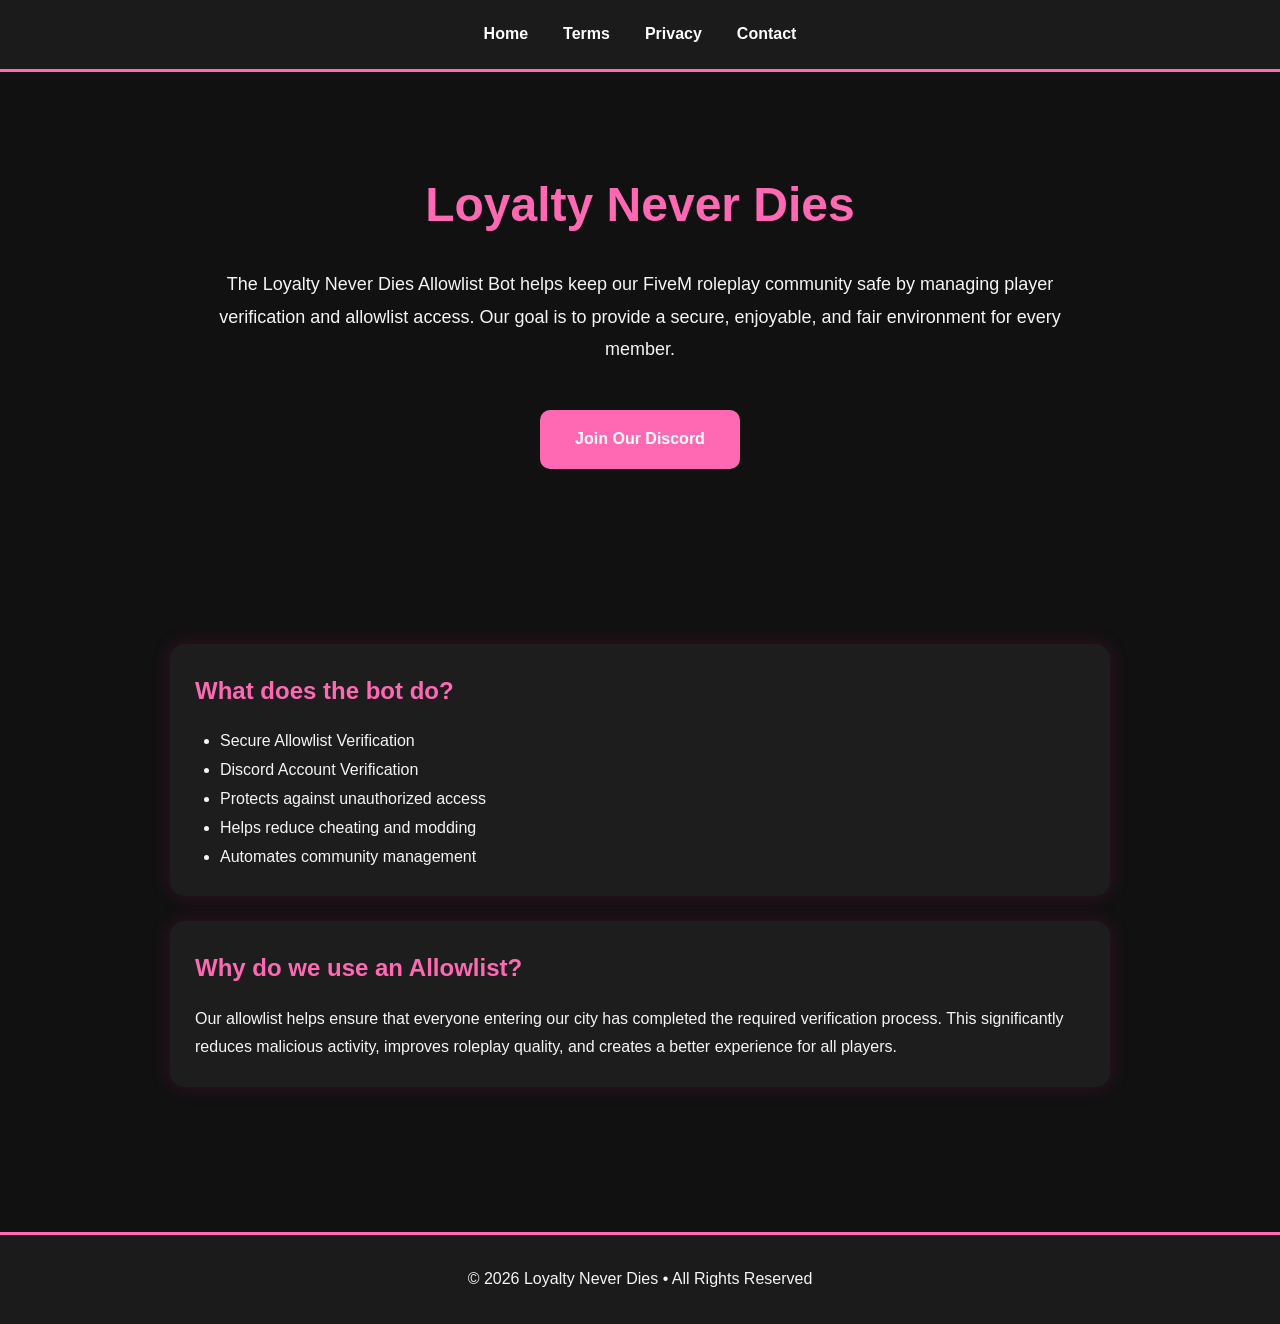
<file: index.html>
<!DOCTYPE html>
<html lang="en">
<head>
<meta charset="UTF-8">
<meta name="viewport" content="width=device-width, initial-scale=1.0">
<title>Loyalty Never Dies Allowlist Bot</title>
<link rel="stylesheet" href="style.css">
</head>

<body>

<header>
<nav>
<a href="index.html">Home</a>
<a href="terms.html">Terms</a>
<a href="privacy.html">Privacy</a>
<a href="contact.html">Contact</a>
</nav>
</header>

<section class="hero">

<h1>Loyalty Never Dies</h1>

<p>
The Loyalty Never Dies Allowlist Bot helps keep our FiveM roleplay community safe by managing player verification and allowlist access. Our goal is to provide a secure, enjoyable, and fair environment for every member.
</p>

<a class="button" href="https://discord.gg/YOURINVITE">
Join Our Discord
</a>

</section>

<div class="container">

<div class="card">

<h2>What does the bot do?</h2>

<ul>
<li>Secure Allowlist Verification</li>
<li>Discord Account Verification</li>
<li>Protects against unauthorized access</li>
<li>Helps reduce cheating and modding</li>
<li>Automates community management</li>

</ul>

</div>

<div class="card">

<h2>Why do we use an Allowlist?</h2>

<p>

Our allowlist helps ensure that everyone entering our city has completed the required verification process. This significantly reduces malicious activity, improves roleplay quality, and creates a better experience for all players.

</p>

</div>

</div>

<footer>

© 2026 Loyalty Never Dies • All Rights Reserved

</footer>

</body>
</html>
</file>
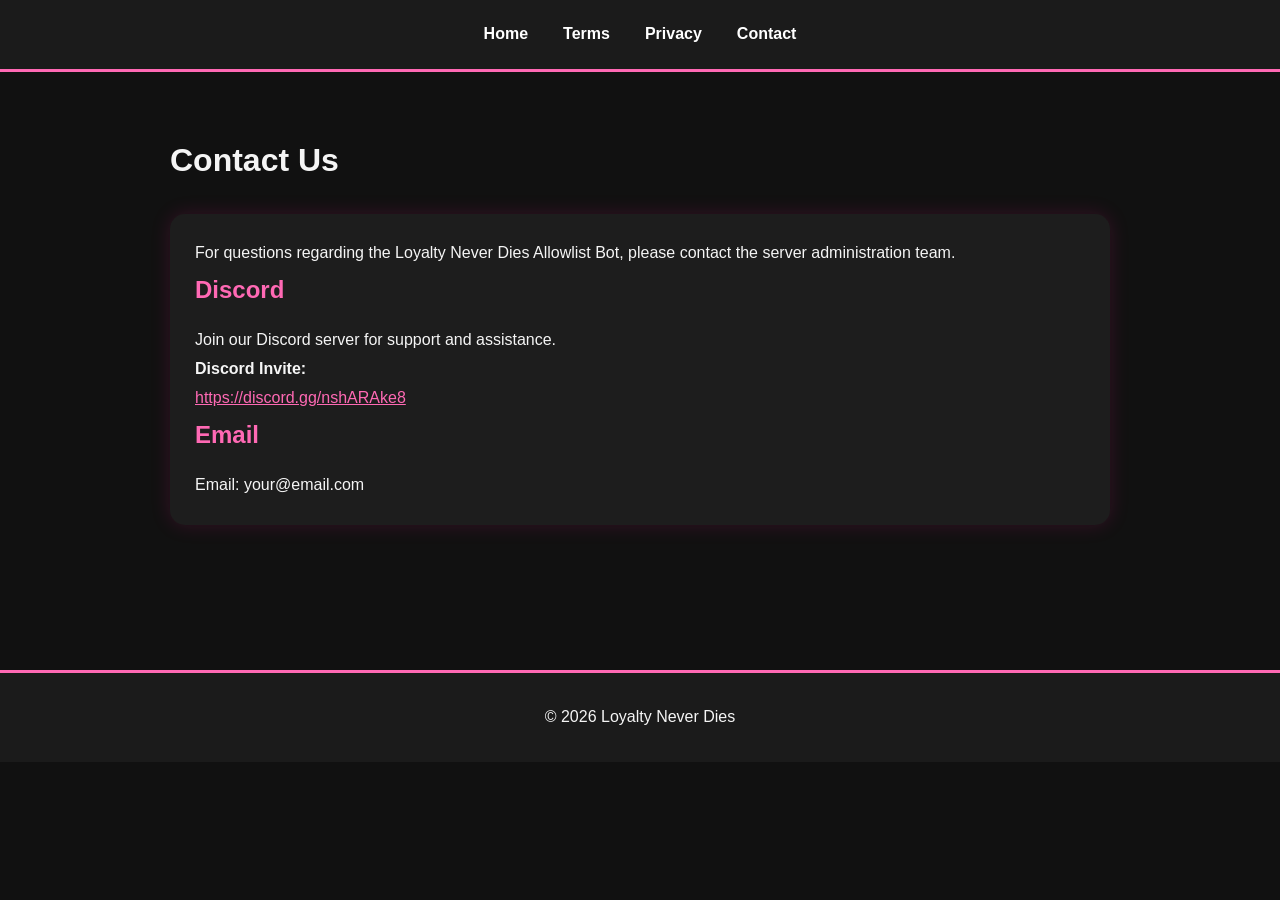
<file: contact.html>
<!DOCTYPE html>
<html lang="en">
<head>
<meta charset="UTF-8">
<title>Contact</title>
<link rel="stylesheet" href="style.css">
</head>

<body>

<header>
<nav>
<a href="index.html">Home</a>
<a href="terms.html">Terms</a>
<a href="privacy.html">Privacy</a>
<a href="contact.html">Contact</a>
</nav>
</header>

<div class="container">

<h1>Contact Us</h1>

<div class="card">

<p>

For questions regarding the Loyalty Never Dies Allowlist Bot, please contact the server administration team.

</p>

<h2>Discord</h2>

<p>

Join our Discord server for support and assistance.

</p>

<p>

<strong>Discord Invite:</strong><br>

<a href="https://discord.gg/YOURINVITE" style="color:hotpink;">
https://discord.gg/nshARAke8
</a>

</p>

<h2>Email</h2>

<p>

Email: your@email.com

</p>

</div>

</div>

<footer>

© 2026 Loyalty Never Dies

</footer>

</body>
</html>
</file>
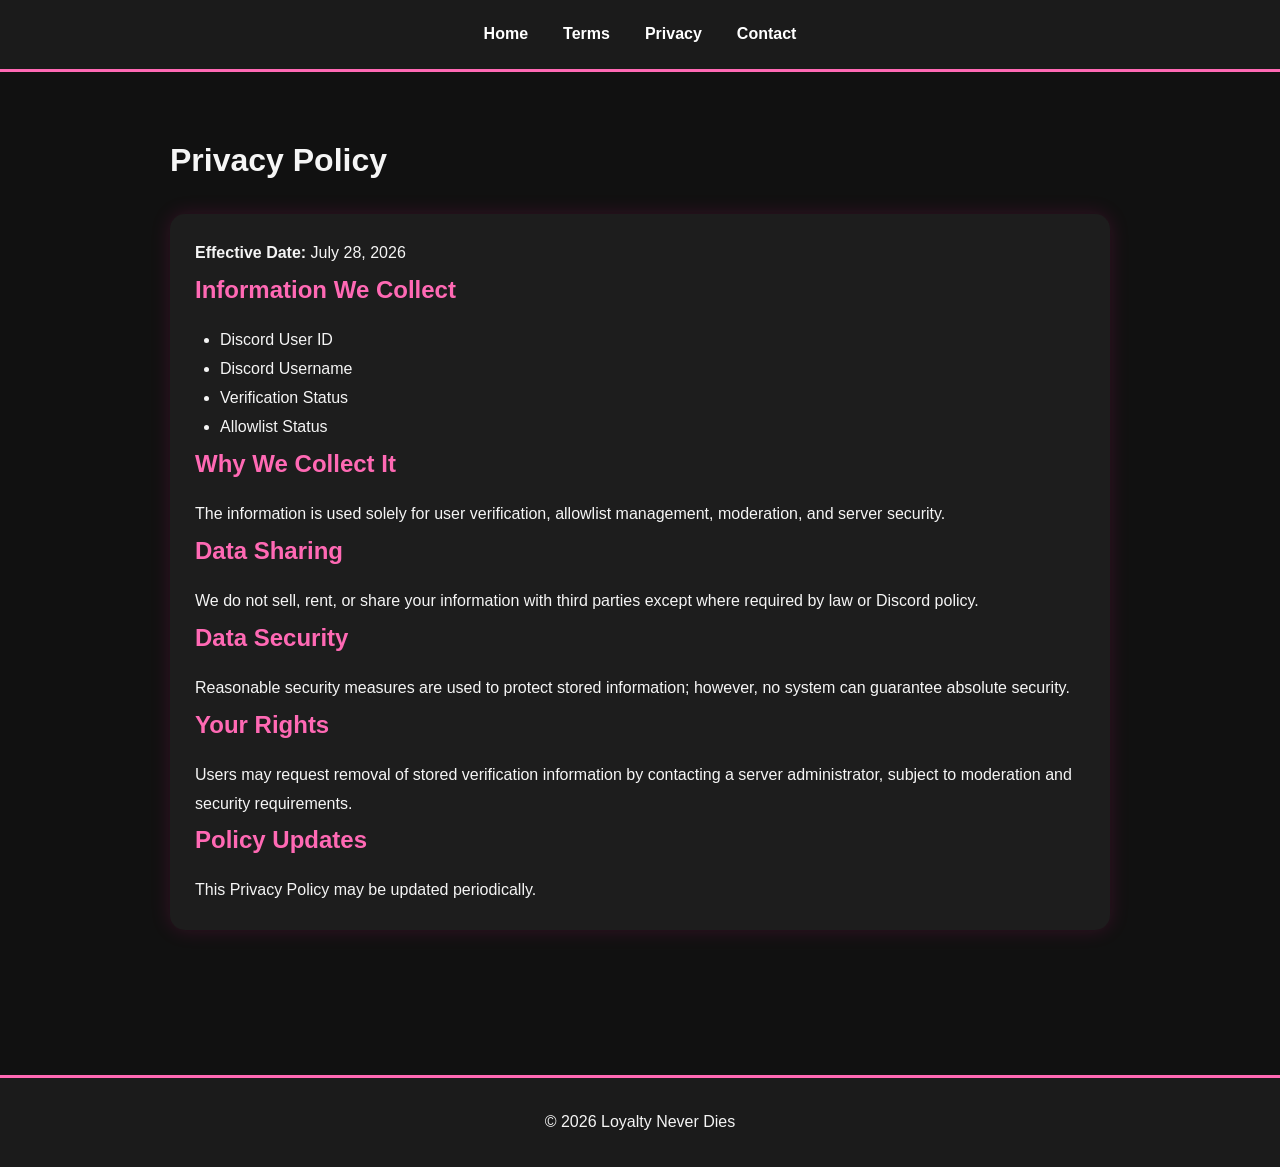
<file: privacy.html>
<!DOCTYPE html>
<html lang="en">
<head>
<meta charset="UTF-8">
<title>Privacy Policy</title>
<link rel="stylesheet" href="style.css">
</head>

<body>

<header>
<nav>
<a href="index.html">Home</a>
<a href="terms.html">Terms</a>
<a href="privacy.html">Privacy</a>
<a href="contact.html">Contact</a>
</nav>
</header>

<div class="container">

<h1>Privacy Policy</h1>

<div class="card">

<p><strong>Effective Date:</strong> July 28, 2026</p>

<h2>Information We Collect</h2>

<ul>

<li>Discord User ID</li>
<li>Discord Username</li>
<li>Verification Status</li>
<li>Allowlist Status</li>

</ul>

<h2>Why We Collect It</h2>

<p>

The information is used solely for user verification, allowlist management, moderation, and server security.

</p>

<h2>Data Sharing</h2>

<p>

We do not sell, rent, or share your information with third parties except where required by law or Discord policy.

</p>

<h2>Data Security</h2>

<p>

Reasonable security measures are used to protect stored information; however, no system can guarantee absolute security.

</p>

<h2>Your Rights</h2>

<p>

Users may request removal of stored verification information by contacting a server administrator, subject to moderation and security requirements.

</p>

<h2>Policy Updates</h2>

<p>

This Privacy Policy may be updated periodically.

</p>

</div>

</div>

<footer>

© 2026 Loyalty Never Dies

</footer>

</body>
</html>
</file>
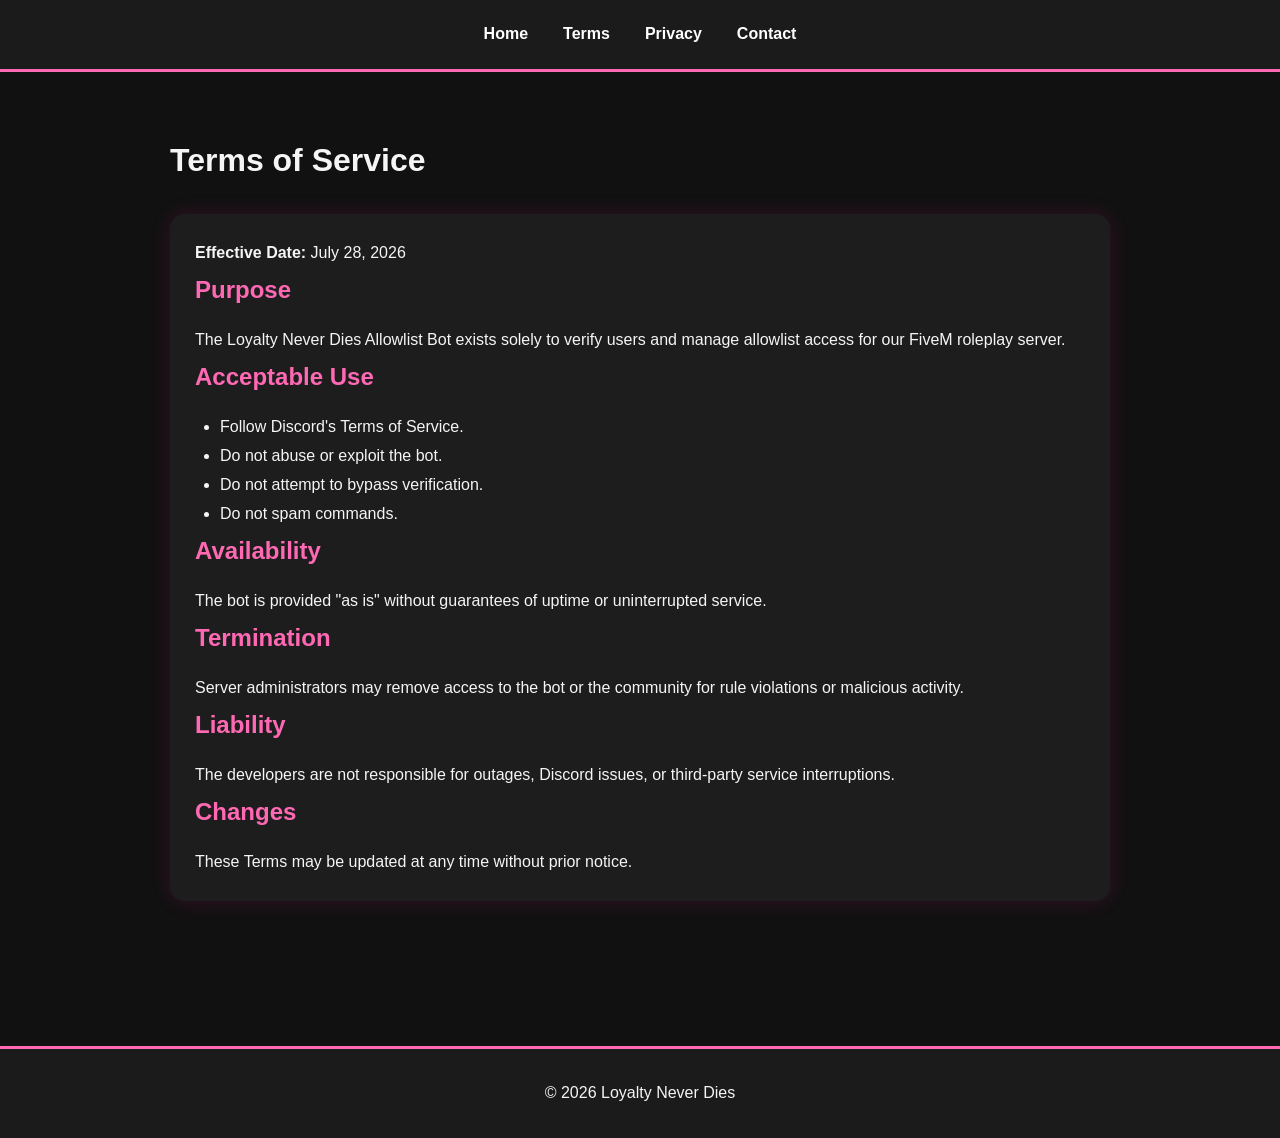
<file: terms.html>
<!DOCTYPE html>
<html lang="en">
<head>
<meta charset="UTF-8">
<title>Terms of Service</title>
<link rel="stylesheet" href="style.css">
</head>

<body>

<header>
<nav>
<a href="index.html">Home</a>
<a href="terms.html">Terms</a>
<a href="privacy.html">Privacy</a>
<a href="contact.html">Contact</a>
</nav>
</header>

<div class="container">

<h1>Terms of Service</h1>

<div class="card">

<p><strong>Effective Date:</strong> July 28, 2026</p>

<h2>Purpose</h2>

<p>
The Loyalty Never Dies Allowlist Bot exists solely to verify users and manage allowlist access for our FiveM roleplay server.
</p>

<h2>Acceptable Use</h2>

<ul>
<li>Follow Discord's Terms of Service.</li>
<li>Do not abuse or exploit the bot.</li>
<li>Do not attempt to bypass verification.</li>
<li>Do not spam commands.</li>
</ul>

<h2>Availability</h2>

<p>
The bot is provided "as is" without guarantees of uptime or uninterrupted service.
</p>

<h2>Termination</h2>

<p>
Server administrators may remove access to the bot or the community for rule violations or malicious activity.
</p>

<h2>Liability</h2>

<p>
The developers are not responsible for outages, Discord issues, or third-party service interruptions.
</p>

<h2>Changes</h2>

<p>
These Terms may be updated at any time without prior notice.
</p>

</div>

</div>

<footer>

© 2026 Loyalty Never Dies

</footer>

</body>
</html>
</file>
<file: style.css>
*{
    margin:0;
    padding:0;
    box-sizing:border-box;
    font-family:Segoe UI, Tahoma, Geneva, Verdana, sans-serif;
}

body{
    background:#111111;
    color:#f5f5f5;
    line-height:1.8;
}

header{
    background:#1b1b1b;
    border-bottom:3px solid hotpink;
    padding:20px;
}

nav{
    display:flex;
    justify-content:center;
    gap:35px;
}

nav a{
    color:white;
    text-decoration:none;
    font-weight:bold;
    transition:.3s;
}

nav a:hover{
    color:hotpink;
}

.hero{
    text-align:center;
    padding:90px 20px;
}

.hero h1{
    font-size:3rem;
    color:hotpink;
}

.hero p{
    max-width:850px;
    margin:20px auto;
    font-size:18px;
}

.button{
    display:inline-block;
    margin-top:25px;
    background:hotpink;
    color:white;
    padding:15px 35px;
    border-radius:10px;
    text-decoration:none;
    font-weight:bold;
}

.button:hover{
    background:#ff1493;
}

.container{
    max-width:1000px;
    margin:auto;
    padding:60px 30px;
}

h2{
    color:hotpink;
    margin-bottom:15px;
}

footer{
    text-align:center;
    padding:30px;
    background:#1b1b1b;
    border-top:3px solid hotpink;
    margin-top:60px;
}

.card{
    background:#1d1d1d;
    border-radius:15px;
    padding:25px;
    margin:25px 0;
    box-shadow:0 0 20px rgba(255,20,147,.15);
}

ul{
    margin-left:25px;
}
</file>
